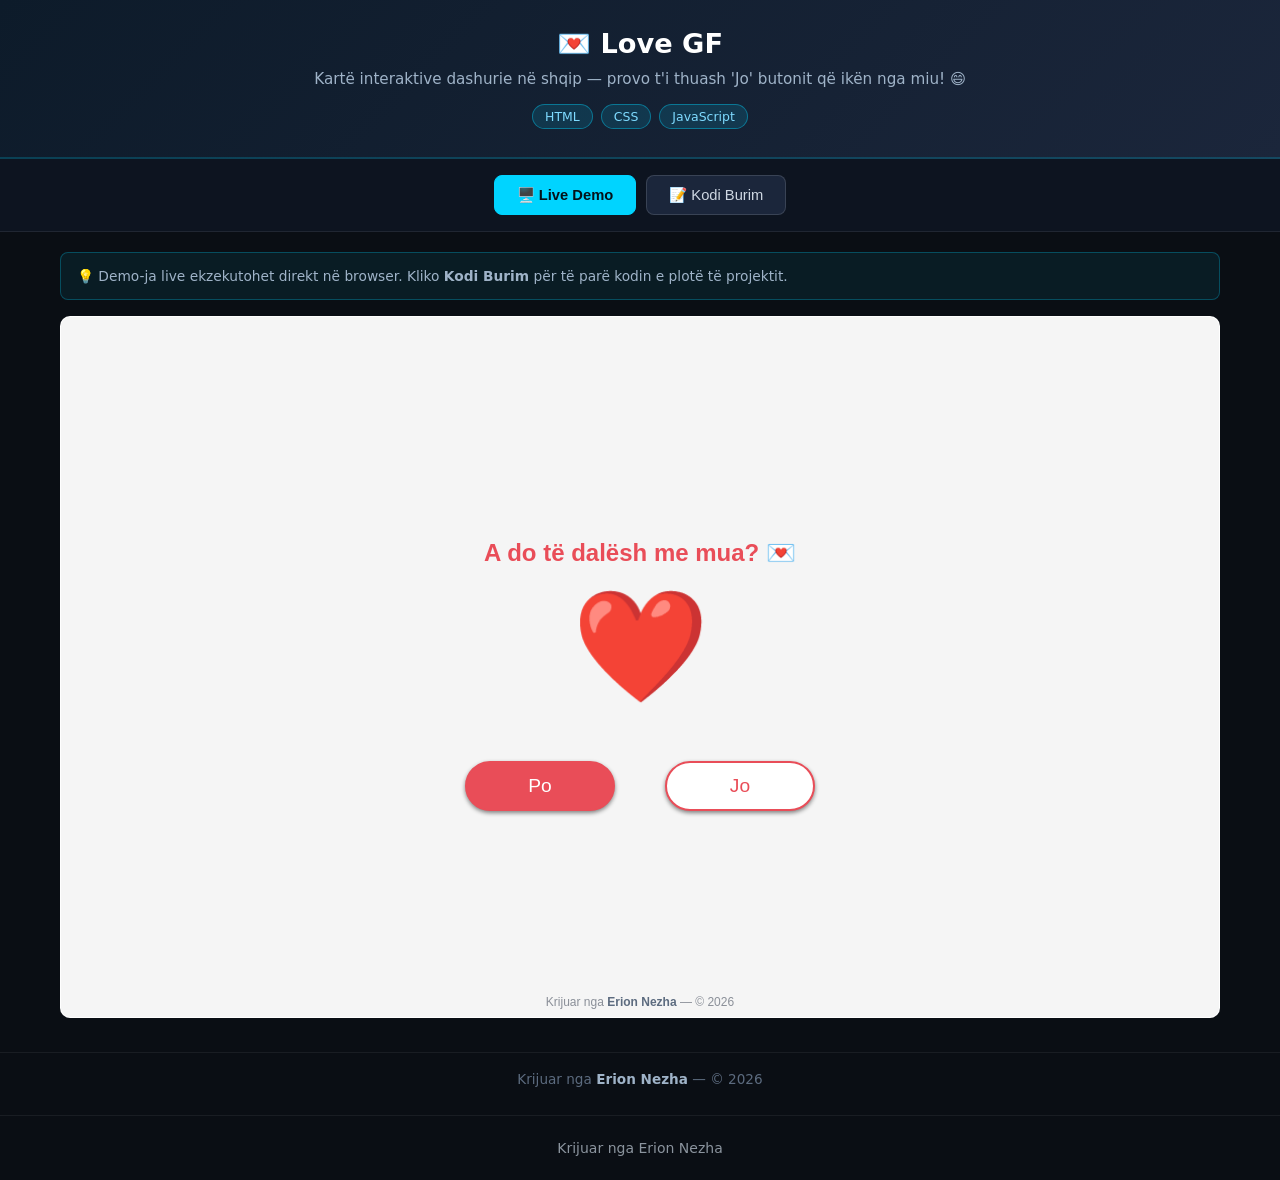
<file: index.html>
<!-- Created by Erion Nezha — © 2026 All rights reserved -->
<!DOCTYPE html>
<html lang="sq">
<head>
<meta charset="UTF-8">
<meta name="viewport" content="width=device-width, initial-scale=1.0">
<title>Love GF — Erion Nezha</title>
<style>
*{box-sizing:border-box;margin:0;padding:0}
body{background:#0a0e14;color:#e6e6e6;font-family:'Segoe UI',system-ui,sans-serif;min-height:100vh;display:flex;flex-direction:column}
header.top{background:linear-gradient(135deg,#0d1b2a,#1b263b);padding:28px 20px;text-align:center;border-bottom:2px solid #00d4ff33}
header.top h1{font-size:1.7rem;color:#fff;margin-bottom:8px}
header.top p{color:#9fb3c8;max-width:760px;margin:0 auto 12px;line-height:1.55;font-size:.95rem}
.badges{display:flex;gap:8px;justify-content:center;flex-wrap:wrap}
.badge{background:#00d4ff22;border:1px solid #00d4ff66;color:#7fdbff;padding:4px 12px;border-radius:20px;font-size:.78rem}
.tabs{display:flex;gap:10px;justify-content:center;padding:16px;background:#0d1420;border-bottom:1px solid #ffffff14}
.tabs button{background:#1b263b;color:#cfd8e3;border:1px solid #ffffff22;padding:10px 22px;border-radius:8px;cursor:pointer;font-size:.92rem;transition:.2s}
.tabs button.active,.tabs button:hover{background:#00d4ff;color:#04121a;border-color:#00d4ff;font-weight:600}
main{flex:1;padding:20px;max-width:1200px;width:100%;margin:0 auto}
.panel{display:none}
.panel.active{display:block}
iframe.demo{width:100%;height:78vh;border:1px solid #ffffff22;border-radius:10px;background:#fff}
.codewrap{display:flex;gap:0;border:1px solid #ffffff22;border-radius:10px;overflow:hidden;height:78vh;background:#0d1117}
.tree{width:250px;min-width:200px;background:#0d1420;border-right:1px solid #ffffff14;overflow-y:auto;padding:12px;font-size:.82rem}
.tree .tfile{padding:5px 8px;border-radius:5px;cursor:pointer;color:#9fb3c8;white-space:nowrap;overflow:hidden;text-overflow:ellipsis}
.tree .tfile:hover{background:#ffffff10;color:#fff}
.tree .tfile.active{background:#00d4ff26;color:#7fdbff}
.tree .tdir{color:#5c6b7f;font-weight:600;margin-top:8px;font-size:.75rem;text-transform:uppercase;letter-spacing:.5px}
.codeview{flex:1;overflow:auto;padding:0;position:relative}
.codeview pre{padding:16px;font-family:'Consolas','Fira Code',monospace;font-size:.82rem;line-height:1.6;color:#d6deeb;white-space:pre}
.codeview .lineno{color:#4a5568;user-select:none;margin-right:12px;display:inline-block;width:32px;text-align:right}
.codeview img.preview{max-width:100%;padding:20px}
.cbar{display:flex;gap:8px;align-items:center;padding:10px 14px;background:#0d1420;border-bottom:1px solid #ffffff14;font-size:.82rem;color:#9fb3c8;overflow-x:auto}
.ctab{padding:6px 14px;border-radius:6px;cursor:pointer;white-space:nowrap;border:1px solid transparent}
.ctab:hover{background:#ffffff10}
.ctab.active{background:#00d4ff26;color:#7fdbff;border-color:#00d4ff55}
footer{text-align:center;padding:18px;color:#5c6b7f;font-size:.85rem;border-top:1px solid #ffffff10;margin-top:10px}
footer strong{color:#9fb3c8}
.term{background:#05070a;border:1px solid #00ff8833;border-radius:10px;overflow:hidden;height:78vh;display:flex;flex-direction:column}
.term-head{background:#0d1420;padding:10px 14px;display:flex;align-items:center;gap:8px;border-bottom:1px solid #ffffff14}
.dot{width:12px;height:12px;border-radius:50%}
.term-title{color:#9fb3c8;font-size:.82rem;margin-left:6px;flex:1}
.replay{background:#00ff8822;border:1px solid #00ff8866;color:#7dffb0;padding:5px 14px;border-radius:6px;cursor:pointer;font-size:.8rem}
.replay:hover{background:#00ff8844}
#term-body{flex:1;overflow-y:auto;padding:16px;font-family:'Consolas',monospace;font-size:.88rem;line-height:1.7;color:#33ff88;white-space:pre-wrap;word-break:break-word}
#term-body .inp{color:#ffd75c}
#term-body .dim{color:#4a6b57}
.cursor{display:inline-block;width:9px;height:17px;background:#33ff88;vertical-align:-3px;animation:blink 1s infinite}
@keyframes blink{50%{opacity:0}}
.split{display:grid;grid-template-columns:1fr 1fr;gap:16px}
.split .term,.split .codewrap{height:78vh}
@media(max-width:860px){.split{grid-template-columns:1fr}.codewrap{flex-direction:column}.tree{width:100%;max-height:150px;border-right:none;border-bottom:1px solid #ffffff14}}
.kw{color:#ff7edb}.st{color:#ffd75c}.cm{color:#5c6b7f;font-style:italic}.fn{color:#7fdbff}.nm{color:#f78c6c}
.note{background:#00d4ff12;border:1px solid #00d4ff44;border-radius:8px;padding:12px 16px;margin-bottom:16px;font-size:.86rem;color:#9fb3c8;line-height:1.6}
</style>
</head>
<body>
<header class="top">
<h1>💌 Love GF</h1>
<p>Kartë interaktive dashurie në shqip — provo t'i thuash 'Jo' butonit që ikën nga miu! 😄</p>
<div class="badges"><span class="badge">HTML</span><span class="badge">CSS</span><span class="badge">JavaScript</span></div>
</header>
<div class="tabs">
<button class="active" onclick="show('demo',this)">🖥️ Live Demo</button>
<button onclick="show('code',this)">📝 Kodi Burim</button>
</div>
<main>
<div class="note">💡 Demo-ja live ekzekutohet direkt në browser. Kliko <strong>Kodi Burim</strong> për të parë kodin e plotë të projektit.</div>
<div id="p-demo" class="panel active"><iframe class="demo" src="demo/index.html" title="Live demo"></iframe></div>
<div id="p-code" class="panel"><div class="codewrap">
<aside class="tree" id="tree"></aside>
<div class="codeview"><div class="cbar" id="cbar"></div><div id="codebox"><pre></pre></div></div>
</div></div>
</main>
<footer>Krijuar nga <strong>Erion Nezha</strong> — © 2026</footer>
<script>
const TREE={"dirs": [], "files": ["index.html", "style.css", "app.js"]};
const CODEDIR="demo";
const IMG=/\.(png|jpe?g|gif|svg|webp|ico|bmp)$/i;
function show(id,btn){document.querySelectorAll('.panel').forEach(p=>p.classList.remove('active'));document.getElementById('p-'+id).classList.add('active');document.querySelectorAll('.tabs button').forEach(b=>b.classList.remove('active'));btn.classList.add('active');}
function buildTree(){
  const t=document.getElementById('tree');let html='';
  const walk=(node,prefix)=>{node.dirs.forEach(d=>{html+='<div class="tdir">📁 '+prefix+d.name+'</div>';walk(d,prefix+d.name+'/');});node.files.forEach(f=>{html+='<div class="tfile" data-p="'+prefix+f+'">📄 '+f+'</div>';});};
  walk(TREE,'');t.innerHTML=html;
  t.querySelectorAll('.tfile').forEach(el=>el.onclick=()=>openFile(el.dataset.p,el));
  const first=t.querySelector('.tfile');if(first)openFile(first.dataset.p,first);
}
async function openFile(path,el){
  document.querySelectorAll('.tfile').forEach(e=>e.classList.remove('active'));el.classList.add('active');
  document.getElementById('cbar').textContent=path;
  const box=document.getElementById('codebox');
  if(IMG.test(path)){box.innerHTML='<img class="preview" src="'+CODEDIR+'/'+path+'">';return;}
  try{const r=await fetch(CODEDIR+'/'+path);const txt=await r.text();
    box.innerHTML='<pre>'+hl(txt,path.split('.').pop())+'</pre>';
  }catch(e){box.innerHTML='<pre>Deshtoi leximi i file-it.</pre>';}
}

function hl(code,lang){
  const esc=s=>s.replace(/&/g,'&amp;').replace(/</g,'&lt;').replace(/>/g,'&gt;');
  const tok=/(\/\/[^\n]*|\/\*[\s\S]*?\*\/|#[^\n]*|<!--[\s\S]*?-->)|("[^"\n]*"|'[^'\n]*')|\b(import|from|as|def|return|if|elif|else|for|while|in|not|and|or|class|try|except|finally|with|lambda|pass|break|continue|print|public|private|protected|static|void|int|float|double|char|long|short|boolean|new|this|null|true|false|extends|implements|package|throws|struct|include|switch|case|default|do|sizeof|typedef|const|unsigned|using|namespace|cin|cout|endl|int main|string|System|out|println|var|let|function|=>)\b|\b(\d+(\.\d+)?)\b/g;
  let out='',last=0,m;
  while((m=tok.exec(code))!==null){
    out+=esc(code.slice(last,m.index));
    const cls=m[1]?'cm':m[2]?'st':m[3]?'kw':'nm';
    out+='<span class="'+cls+'">'+esc(m[0])+'</span>';
    last=m.index+m[0].length;
  }
  out+=esc(code.slice(last));
  return out.split('\n').map((l,i)=>'<span class="lineno">'+(i+1)+'</span>'+(l||' ')).join('\n');
}

buildTree();
</script>
<footer style="text-align:center;padding:24px 16px;color:#8b949e;font-family:system-ui,sans-serif;font-size:14px;">Krijuar nga Erion Nezha</footer>
</body>
</html>
</file>
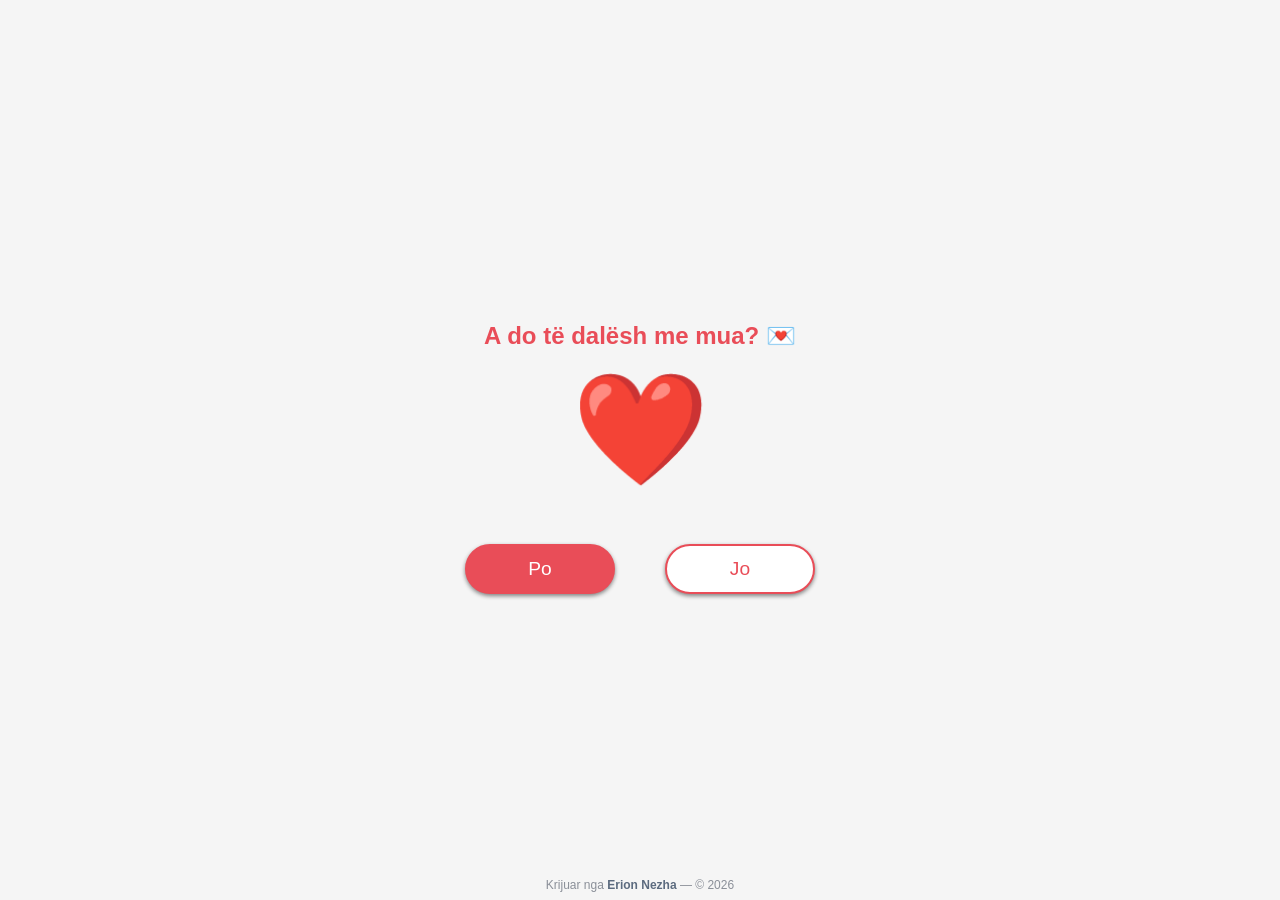
<file: demo/index.html>
<!-- Created by Erion Nezha — © 2026 All rights reserved -->
<!DOCTYPE html>
<html lang="sq">
<head>
<meta charset="UTF-8">
<meta name="viewport" content="width=device-width, initial-scale=1.0">
<title>Kartë Dashurie Interaktive</title>
<link rel="stylesheet" href="style.css">
</head>
<body>
<div class="wrapper">
    <h2 class="question">A do të dalësh me mua? 💌</h2>
    <div class="heart-art">❤️</div>
    <div class="btn-group">
        <button class="yes-btn">Po</button>
        <button class="no-btn">Jo</button>
    </div>
</div>
<script src="app.js"></script>
<footer class="credit">Krijuar nga <strong>Erion Nezha</strong> — © 2026</footer>
</body>
</html>
</file>
<file: demo/style.css>
*
{
    margin: 0;
    padding: 0;
    box-sizing: border-box;
}

body {
    display: flex;
    justify-content: center;
    align-items: center;
    min-height: 100vh;
    background: whitesmoke;
    font-family: Verdana, Geneva, Tahoma, sans-serif;
}

.heart-art {
    font-size: 110px;
    text-align: center;
    animation: beat 1s ease-in-out infinite;
}
@keyframes beat {
    0%,100% { transform: scale(1); }
    50% { transform: scale(1.15); }
}

h2 {
    text-align: center;
    font-size: 1.5em;
    color: #e94d58;
    margin: 15px 0;
}
.btn-group {
    width: 100%;
    height: 50px;
    display: flex;
    justify-content: center;
    margin-top: 50px;
}
button {
    position: absolute;
    width: 150px;
    height: inherit;
    color: white;
    font-size: 1.2em;
    border-radius: 30px;
    outline: none;
    cursor: pointer;
    box-shadow: 0 2px 4px gray;
    border: 2px solid #e94d58;
    font-size: 1.2em;
}
button:nth-child(1) {
    margin-left: -200px;
    background: #e94d58;
}
button:nth-child(2) {
    margin-right: -200px;
    background: white;
    color: #e94d58;
}
.credit{position:fixed;bottom:8px;left:0;right:0;text-align:center;font-size:12px;color:#8a8f98;font-family:sans-serif;z-index:99;pointer-events:none}
.credit strong{color:#5c6b7f}
</file>
